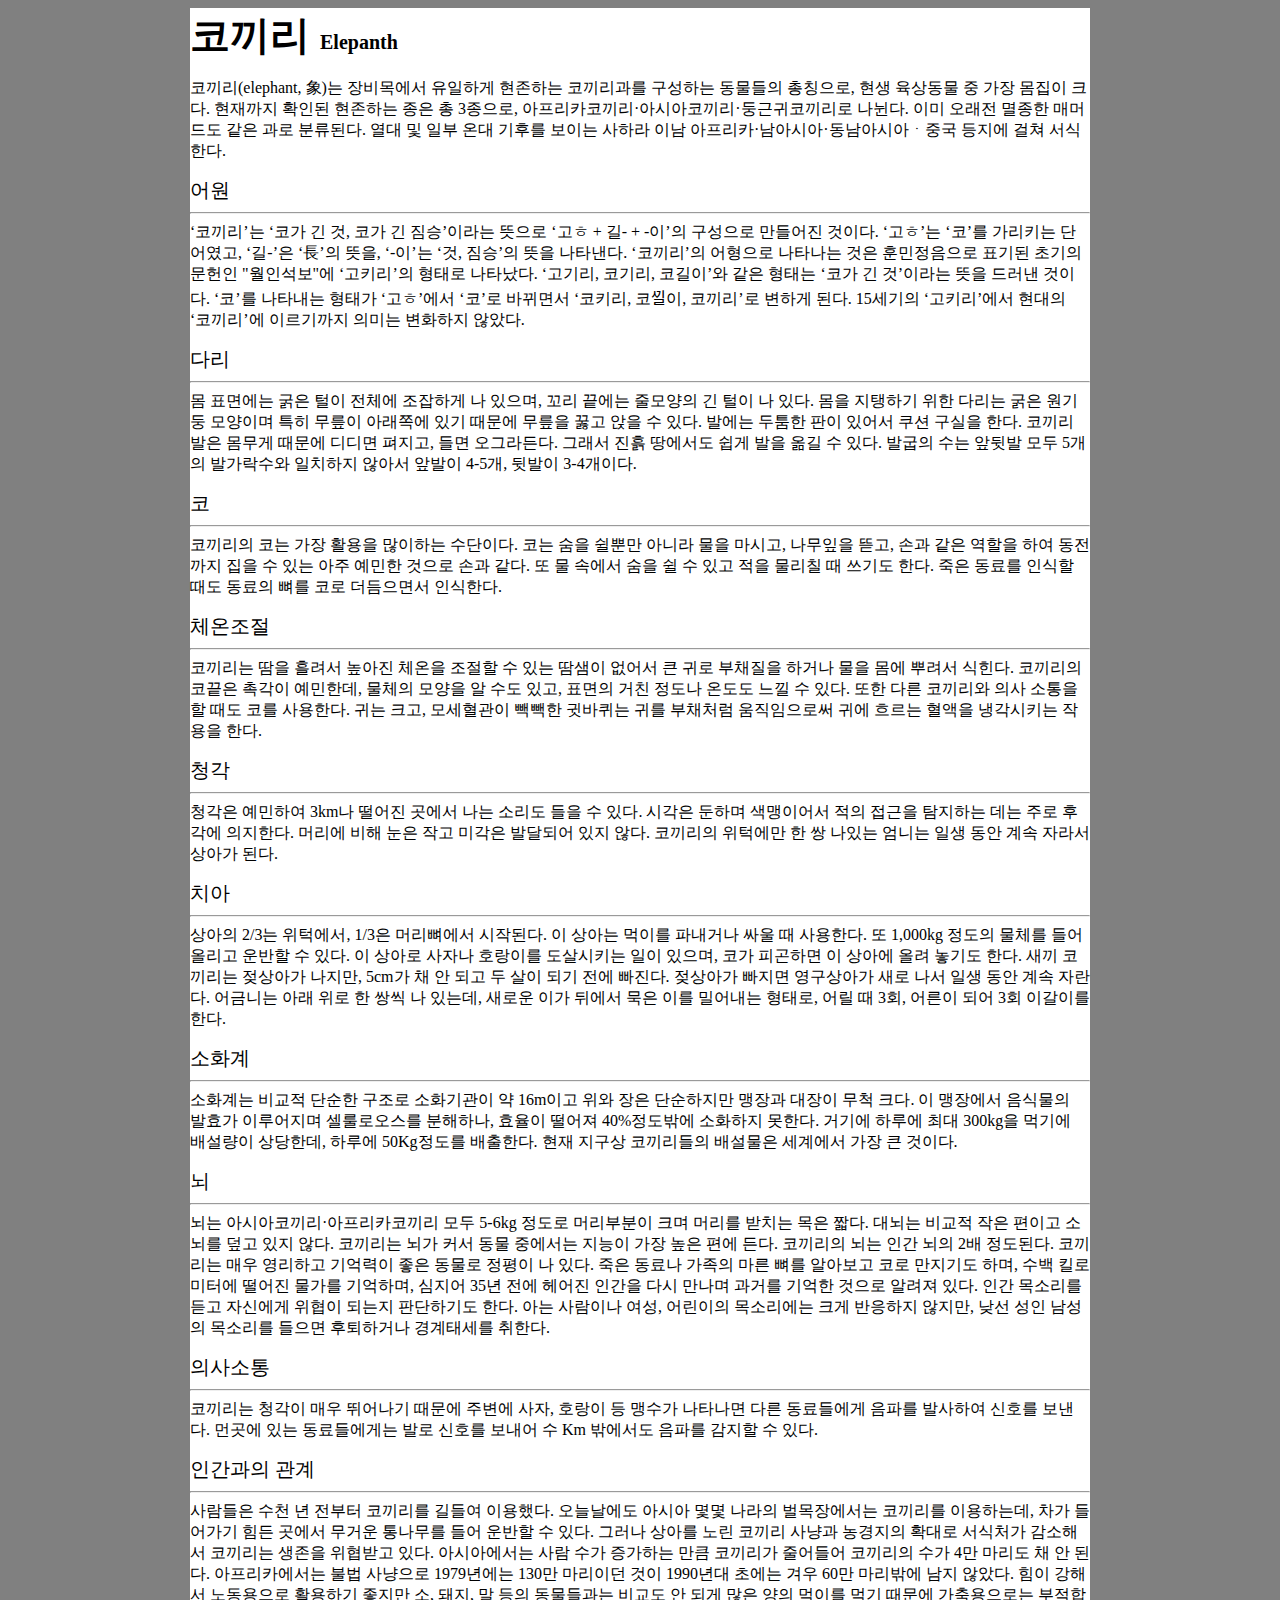
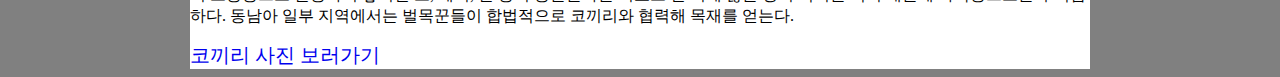
<file: web/html/elephant1.html>
<!DOCTYPE html>
<html lang="ko">
  <head>
    <meta charset="UTF-8" />
    <title>코끼리(Elephant)</title>
    <link href="../css/elephant1.css" rel="stylesheet" />
  </head>
  <body>
    <div class="wrapper">
      <div class="header">
        코끼리
        <span class="header-en">Elepanth</span>
      </div>
      <div class="content">
        코끼리(elephant, 象)는 장비목에서 유일하게 현존하는 코끼리과를 구성하는 동물들의 총칭으로,
        현생 육상동물 중 가장 몸집이 크다. 현재까지 확인된 현존하는 종은 총 3종으로,
        아프리카코끼리·아시아코끼리·둥근귀코끼리로 나뉜다. 이미 오래전 멸종한 매머드도 같은 과로
        분류된다. 열대 및 일부 온대 기후를 보이는 사하라 이남 아프리카·남아시아·동남아시아ㆍ중국
        등지에 걸쳐 서식한다.
      </div>
      <div class="content">
        <span class="content-header"> 어원 </span>
        <hr />
        ‘코끼리’는 ‘코가 긴 것, 코가 긴 짐승’이라는 뜻으로 ‘고ㅎ + 길- + -이’의 구성으로 만들어진
        것이다. ‘고ㅎ’는 ‘코’를 가리키는 단어였고, ‘길-’은 ‘長’의 뜻을, ‘-이’는 ‘것, 짐승’의 뜻을
        나타낸다. ‘코끼리’의 어형으로 나타나는 것은 훈민정음으로 표기된 초기의 문헌인 "월인석보"에
        ‘고키리’의 형태로 나타났다. ‘고기리, 코기리, 코길이’와 같은 형태는 ‘코가 긴 것’이라는 뜻을
        드러낸 것이다. ‘코’를 나타내는 형태가 ‘고ㅎ’에서 ‘코’로 바뀌면서 ‘코키리, 코ᄭᅵᆯ이,
        코끼리’로 변하게 된다. 15세기의 ‘고키리’에서 현대의 ‘코끼리’에 이르기까지 의미는 변화하지
        않았다.
      </div>
      <div class="content">
        <span class="content-header">다리</span>
        <hr />
        몸 표면에는 굵은 털이 전체에 조잡하게 나 있으며, 꼬리 끝에는 줄모양의 긴 털이 나 있다. 몸을
        지탱하기 위한 다리는 굵은 원기둥 모양이며 특히 무릎이 아래쪽에 있기 때문에 무릎을 꿇고 앉을
        수 있다. 발에는 두툼한 판이 있어서 쿠션 구실을 한다. 코끼리 발은 몸무게 때문에 디디면
        펴지고, 들면 오그라든다. 그래서 진흙 땅에서도 쉽게 발을 옮길 수 있다. 발굽의 수는 앞뒷발
        모두 5개의 발가락수와 일치하지 않아서 앞발이 4-5개, 뒷발이 3-4개이다.
      </div>
      <div class="content">
        <span class="content-header">코</span>
        <hr />
        코끼리의 코는 가장 활용을 많이하는 수단이다. 코는 숨을 쉴뿐만 아니라 물을 마시고, 나무잎을
        뜯고, 손과 같은 역할을 하여 동전까지 집을 수 있는 아주 예민한 것으로 손과 같다. 또 물 속에서
        숨을 쉴 수 있고 적을 물리칠 때 쓰기도 한다. 죽은 동료를 인식할 때도 동료의 뼈를 코로
        더듬으면서 인식한다.
      </div>
      <div class="content">
        <span class="content-header">체온조절</span>
        <hr />
        코끼리는 땀을 흘려서 높아진 체온을 조절할 수 있는 땀샘이 없어서 큰 귀로 부채질을 하거나 물을
        몸에 뿌려서 식힌다. 코끼리의 코끝은 촉각이 예민한데, 물체의 모양을 알 수도 있고, 표면의 거친
        정도나 온도도 느낄 수 있다. 또한 다른 코끼리와 의사 소통을 할 때도 코를 사용한다. 귀는 크고,
        모세혈관이 빽빽한 귓바퀴는 귀를 부채처럼 움직임으로써 귀에 흐르는 혈액을 냉각시키는 작용을
        한다.
      </div>
      <div class="content">
        <span class="content-header">청각</span>
        <hr />
        청각은 예민하여 3km나 떨어진 곳에서 나는 소리도 들을 수 있다. 시각은 둔하며 색맹이어서 적의
        접근을 탐지하는 데는 주로 후각에 의지한다. 머리에 비해 눈은 작고 미각은 발달되어 있지 않다.
        코끼리의 위턱에만 한 쌍 나있는 엄니는 일생 동안 계속 자라서 상아가 된다.
      </div>
      <div class="content">
        <span class="content-header">치아</span>
        <hr />
        상아의 2/3는 위턱에서, 1/3은 머리뼈에서 시작된다. 이 상아는 먹이를 파내거나 싸울 때
        사용한다. 또 1,000kg 정도의 물체를 들어올리고 운반할 수 있다. 이 상아로 사자나 호랑이를
        도살시키는 일이 있으며, 코가 피곤하면 이 상아에 올려 놓기도 한다. 새끼 코끼리는 젖상아가
        나지만, 5cm가 채 안 되고 두 살이 되기 전에 빠진다. 젖상아가 빠지면 영구상아가 새로 나서 일생
        동안 계속 자란다. 어금니는 아래 위로 한 쌍씩 나 있는데, 새로운 이가 뒤에서 묵은 이를
        밀어내는 형태로, 어릴 때 3회, 어른이 되어 3회 이갈이를 한다.
      </div>
      <div class="content">
        <span class="content-header">소화계</span>
        <hr />
        소화계는 비교적 단순한 구조로 소화기관이 약 16m이고 위와 장은 단순하지만 맹장과 대장이 무척
        크다. 이 맹장에서 음식물의 발효가 이루어지며 셀룰로오스를 분해하나, 효율이 떨어져
        40%정도밖에 소화하지 못한다. 거기에 하루에 최대 300kg을 먹기에 배설량이 상당한데, 하루에
        50Kg정도를 배출한다. 현재 지구상 코끼리들의 배설물은 세계에서 가장 큰 것이다.
      </div>
      <div class="content">
        <span class="content-header">뇌</span>
        <hr />
        뇌는 아시아코끼리·아프리카코끼리 모두 5-6kg 정도로 머리부분이 크며 머리를 받치는 목은 짧다.
        대뇌는 비교적 작은 편이고 소뇌를 덮고 있지 않다. 코끼리는 뇌가 커서 동물 중에서는 지능이
        가장 높은 편에 든다. 코끼리의 뇌는 인간 뇌의 2배 정도된다. 코끼리는 매우 영리하고 기억력이
        좋은 동물로 정평이 나 있다. 죽은 동료나 가족의 마른 뼈를 알아보고 코로 만지기도 하며, 수백
        킬로미터에 떨어진 물가를 기억하며, 심지어 35년 전에 헤어진 인간을 다시 만나며 과거를 기억한
        것으로 알려져 있다. 인간 목소리를 듣고 자신에게 위협이 되는지 판단하기도 한다. 아는 사람이나
        여성, 어린이의 목소리에는 크게 반응하지 않지만, 낮선 성인 남성의 목소리를 들으면 후퇴하거나
        경계태세를 취한다.
      </div>
      <div class="content">
        <span class="content-header">의사소통</span>
        <hr />
        코끼리는 청각이 매우 뛰어나기 때문에 주변에 사자, 호랑이 등 맹수가 나타나면 다른 동료들에게
        음파를 발사하여 신호를 보낸다. 먼곳에 있는 동료들에게는 발로 신호를 보내어 수 Km 밖에서도
        음파를 감지할 수 있다.
      </div>
      <div class="content">
        <span class="content-header">인간과의 관계 </span>
        <hr />
        사람들은 수천 년 전부터 코끼리를 길들여 이용했다. 오늘날에도 아시아 몇몇 나라의 벌목장에서는
        코끼리를 이용하는데, 차가 들어가기 힘든 곳에서 무거운 통나무를 들어 운반할 수 있다. 그러나
        상아를 노린 코끼리 사냥과 농경지의 확대로 서식처가 감소해서 코끼리는 생존을 위협받고 있다.
        아시아에서는 사람 수가 증가하는 만큼 코끼리가 줄어들어 코끼리의 수가 4만 마리도 채 안 된다.
        아프리카에서는 불법 사냥으로 1979년에는 130만 마리이던 것이 1990년대 초에는 겨우 60만
        마리밖에 남지 않았다. 힘이 강해서 노동용으로 활용하기 좋지만 소, 돼지, 말 등의 동물들과는
        비교도 안 되게 많은 양의 먹이를 먹기 때문에 가축용으로는 부적합하다. 동남아 일부 지역에서는
        벌목꾼들이 합법적으로 코끼리와 협력해 목재를 얻는다.
      </div>
      <a href="./elephant2.html">코끼리 사진 보러가기</a>
    </div>
  </body>
</html>
</file>
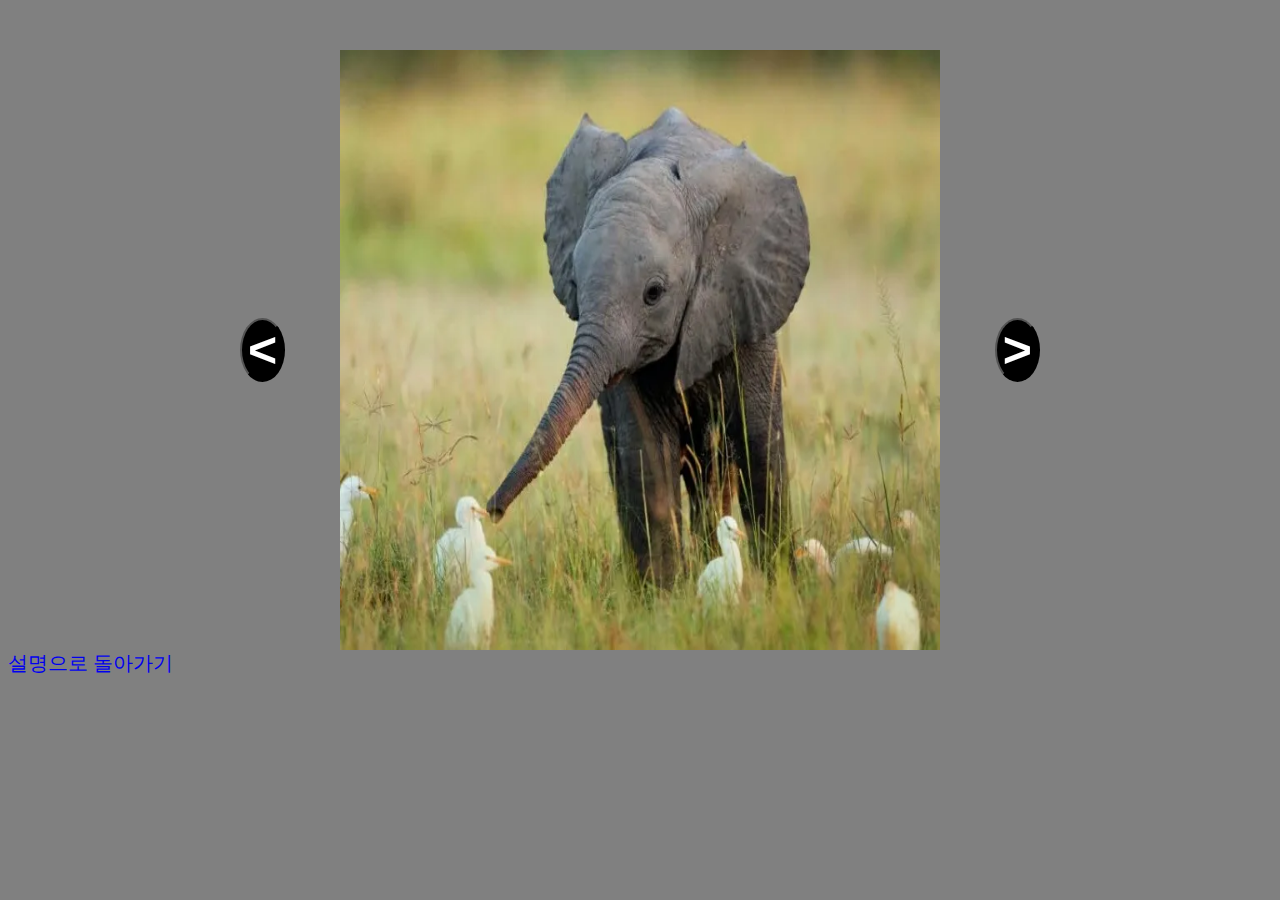
<file: web/html/elephant2.html>
<!DOCTYPE html>
<html lang="ko">
  <head>
    <meta charset="UTF-8" />
    <title>Document</title>
    <link href="../css/elephant2.css" rel="stylesheet" />
  </head>
  <body>
    <div class="wrapper">
      <button class="prev">&lt;</button>
      <div class="image">
        <img class="left" width="600" height="600" />
        <img class="center" width="600" height="600" />
        <img class="right" width="600" height="600" />
      </div>
      <button class="next">&gt;</button>
    </div>
    <a href="./elephant1.html">설명으로 돌아가기</a>
    <script src="../js/elephant.js"></script>
  </body>
</html>
</file>
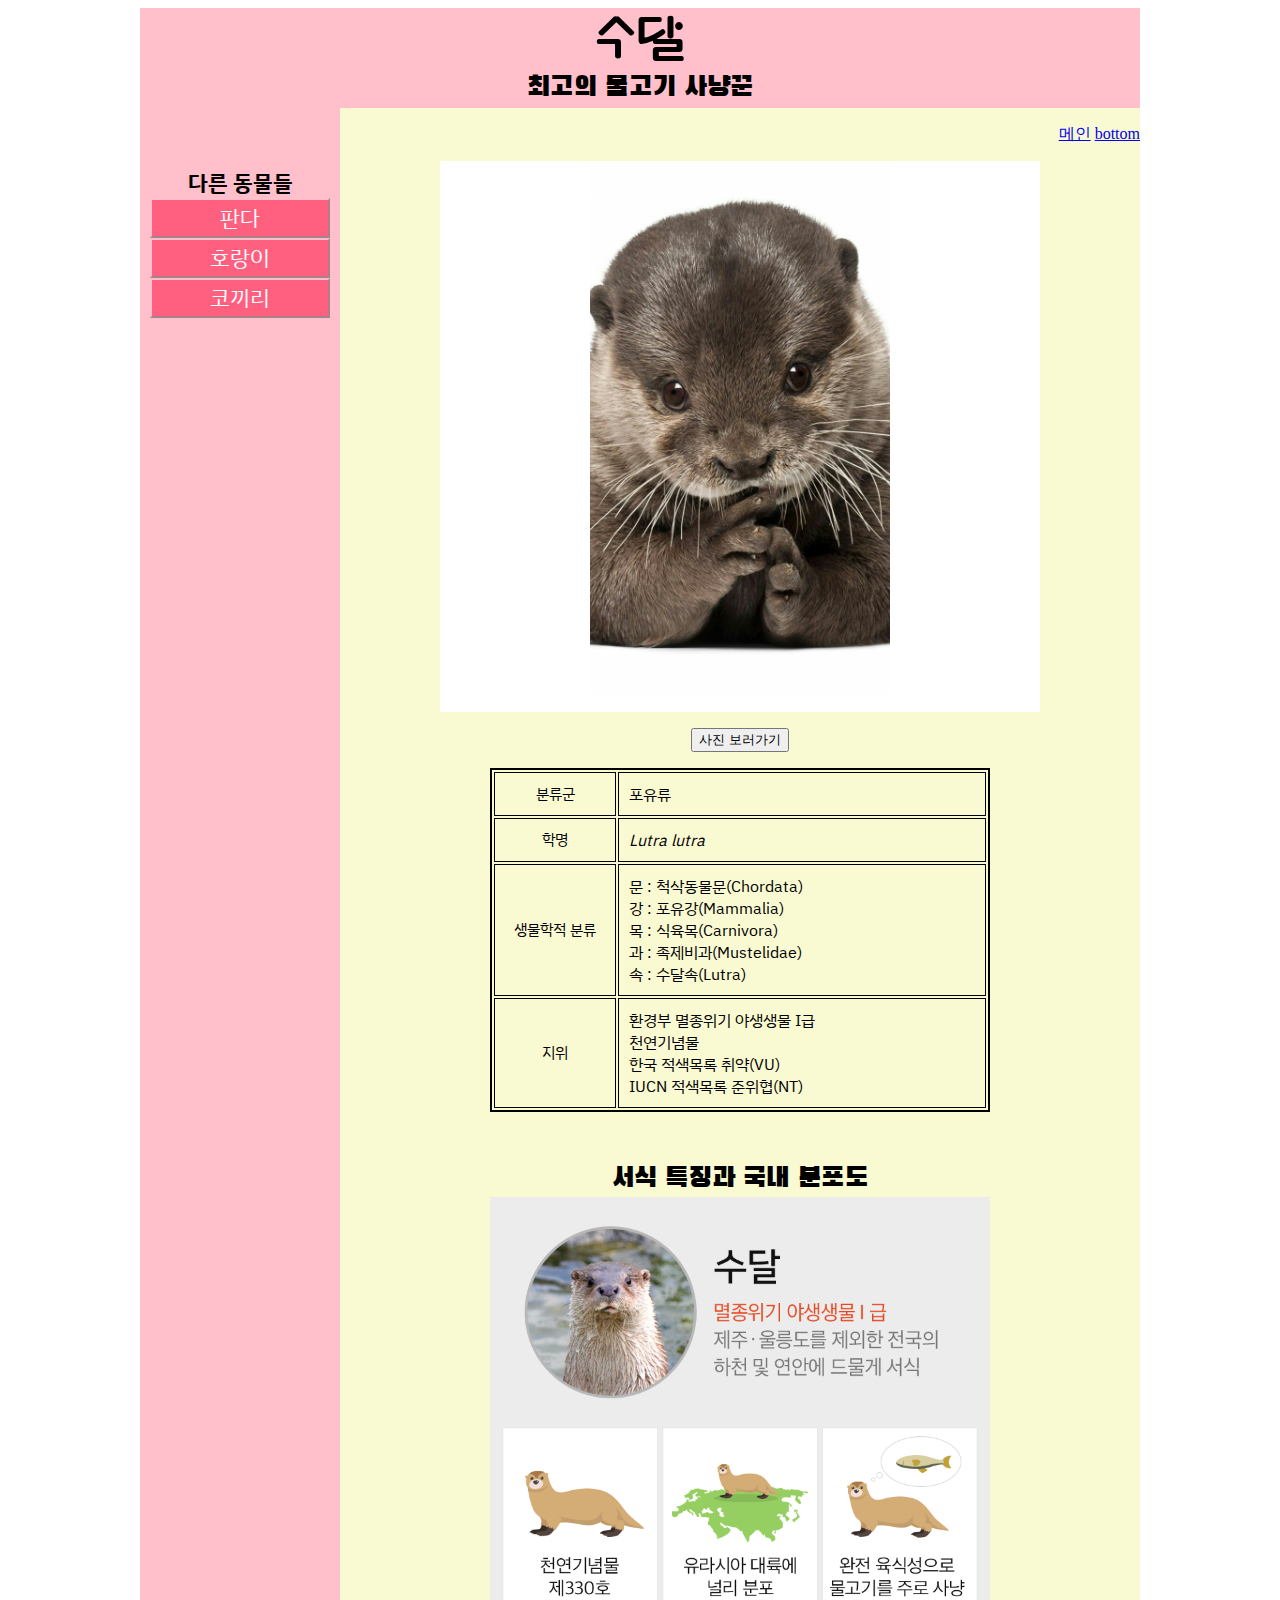
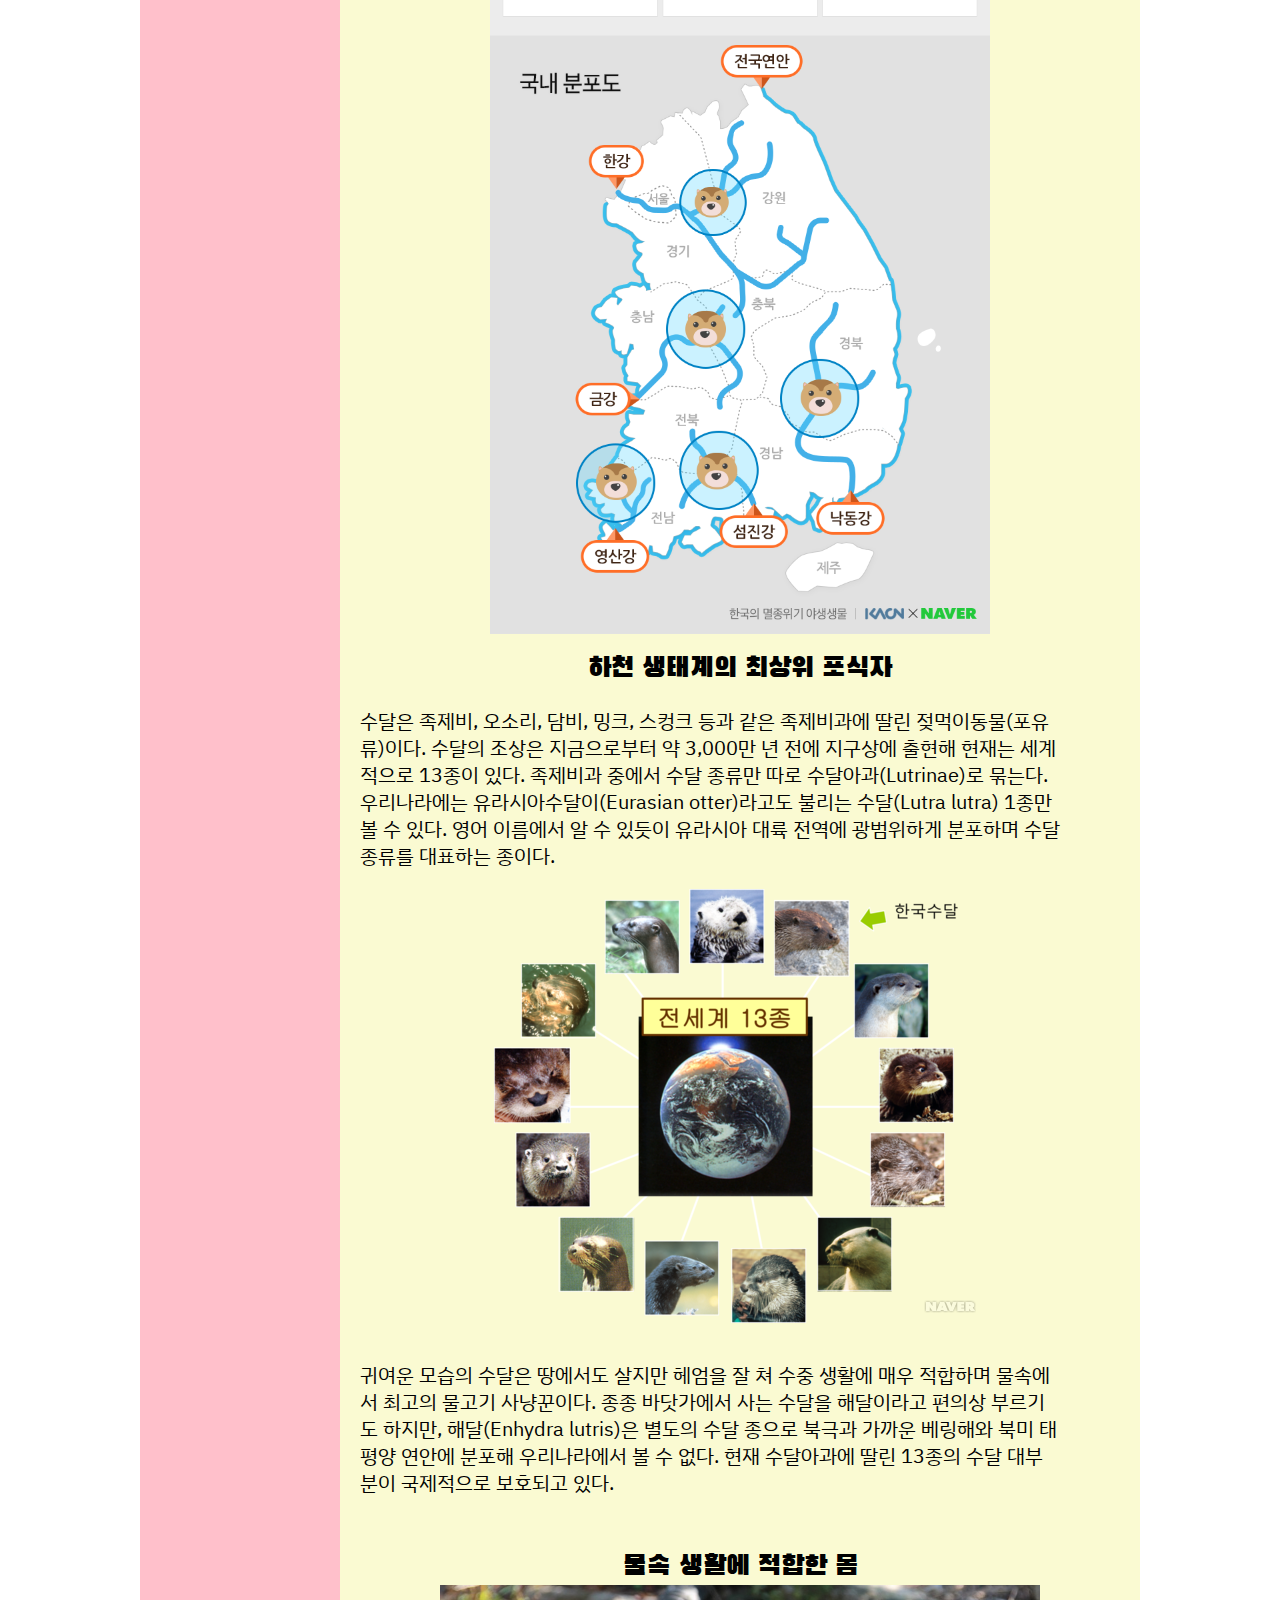
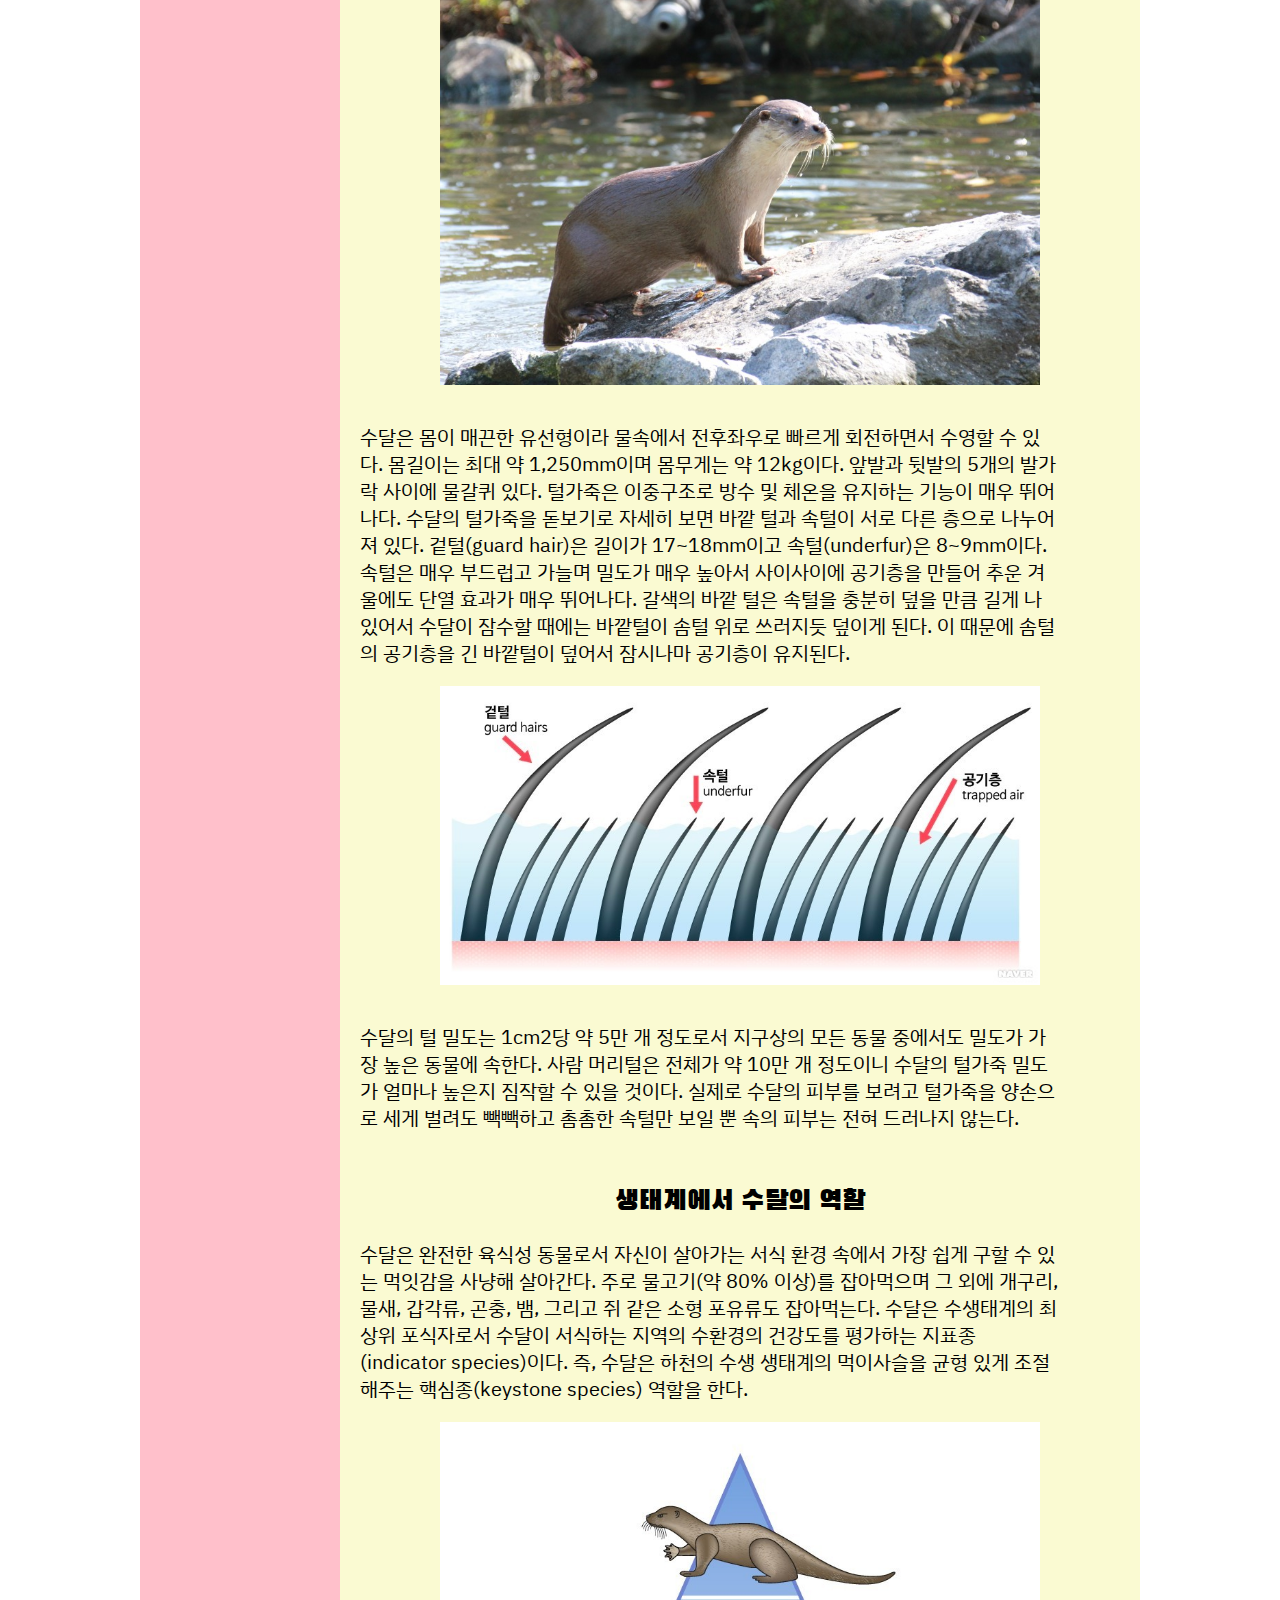
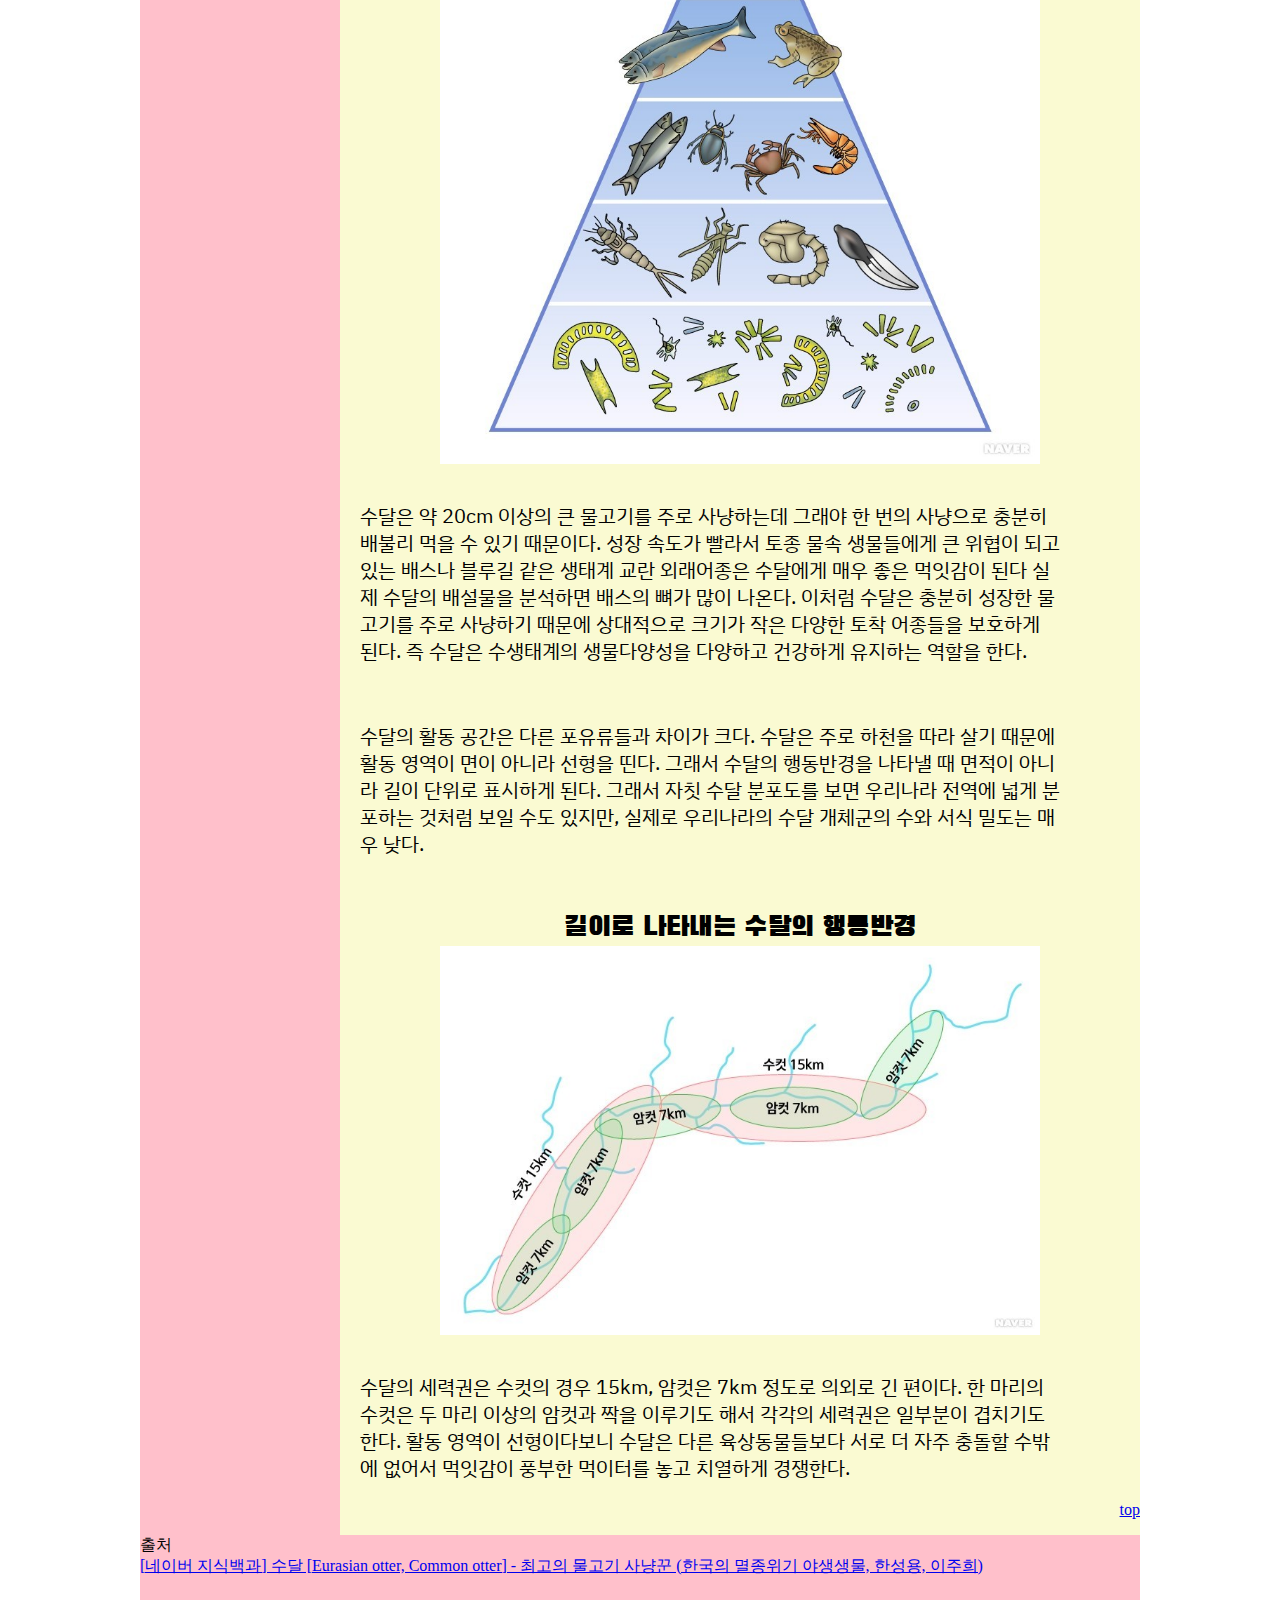
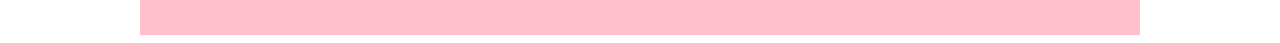
<file: web/html/Eurasian_otter.html>
<!DOCTYPE html>
<html>
<head>
<meta charset="UTF-8">
<title>Eurasian_otter.html</title>


<link href="../css/otter.css" rel="stylesheet">
<Script type="text/javascript"></script>
<style>
  @import url('https://fonts.googleapis.com/css2?family=Black+Han+Sans&family=Gugi&family=IBM+Plex+Sans+KR:wght@300;400&display=swap');
</style>

</head>
<body>
	<div class="layout">
		<div class="header">
			<span class="maintitle">수달</span><br />
			<span class="subtitle">최고의 물고기 사냥꾼</span>
		</div>
		<div class="leftside">
		<br /><br />
				<span><b> 다른 동물들 </b></span><br />
				<button type="button" class="moveanimal">판다</button><br />
				<button type="button" class="moveanimal">호랑이</button><br />
				<button type="button" class="moveanimal">코끼리</button><br />
		</div>
		<div class="content">
		<div>
		<a name="top">
		<p class="move">
		<a href="../index.html" target="_self">메인</a>
		<a href="#bottom">bottom</a>
		</p>
		</div>
		<div class="contenttop">
		
		<img class="otter1" alt="수달" src="../image/94b149e6295d3cb3fffc61aa88939159.jpg"><br />
		</div>
		<p align="center"><button type="button" class="photo">사진 보러가기</button></p>
		<div class="contenttab">
			<table id="infotab">
				<tr>
					<td id="td1">분류군</td>
					<td>포유류</td>
				</tr>
				<tr>
					<td id="td1">학명</td>
					<td><i>Lutra lutra</i></td>
				</tr>
				<tr>
					<td id="td1">생물학적 분류</td>
					<td>문 : 척삭동물문(Chordata)<br />
						강 : 포유강(Mammalia)<br />
						목 : 식육목(Carnivora)<br />
						과 : 족제비과(Mustelidae)<br />
						속 : 수달속(Lutra)
					</td>
				</tr>
				<tr>
					<td id="td1">지위</td>
					<td>환경부 멸종위기 야생생물 I급 <br />
						천연기념물<br />
						한국 적색목록 취약(VU)<br />
						IUCN 적색목록 준위협(NT)<br />
					</td>
				</tr>
			</table>
			</div>
			<p><br /></p>
			<div class="contentinfo">
			<span class="subtitle"> 서식 특징과 국내 분포도 </span><br />
			<img class="otter2" alt="수달 국내 분포도" src="../image/서식정보.png"><br />
			<div>
			<span class="subtitle">하천 생태계의 최상위 포식자</span><br />
			<p class="info">
			수달은 족제비, 오소리, 담비, 밍크, 스컹크 등과 같은 족제비과에 딸린 젖먹이동물(포유류)이다.
			수달의 조상은 지금으로부터 약 3,000만 년 전에 지구상에 출현해 현재는 세계적으로 13종이 있다.
			족제비과 중에서 수달 종류만 따로 수달아과(Lutrinae)로 묶는다.
			우리나라에는 유라시아수달이(Eurasian otter)라고도 불리는 수달(Lutra lutra) 1종만 볼 수 있다.
			영어 이름에서 알 수 있듯이 유라시아 대륙 전역에 광범위하게 분포하며 수달 종류를 대표하는 종이다. </p>
			<img class="otter3" alt="수달" src="../image/수달아과13종.png"><br />
			<p class="info">
			귀여운 모습의 수달은 땅에서도 살지만 헤엄을 잘 쳐 수중 생활에 매우 적합하며 물속에서 최고의 물고기 사냥꾼이다.
			종종 바닷가에서 사는 수달을 해달이라고 편의상 부르기도 하지만,
			해달(Enhydra lutris)은 별도의 수달 종으로 북극과 가까운 베링해와 북미 태평양 연안에 분포해 우리나라에서 볼 수 없다.
			현재 수달아과에 딸린 13종의 수달 대부분이 국제적으로 보호되고 있다.
			</p>
			</div>
			<p><br /></p>
			<div>
			<span class="subtitle"> 물속 생활에 적합한 몸 </span><br />
			<img class="otter4" alt="수달" src="../image/물에서.jpg"><br />
			<p class="info">
			수달은 몸이 매끈한 유선형이라 물속에서 전후좌우로 빠르게 회전하면서 수영할 수 있다.
			몸길이는 최대 약 1,250mm이며 몸무게는 약 12kg이다.
			앞발과 뒷발의 5개의 발가락 사이에 물갈퀴 있다.
			털가죽은 이중구조로 방수 및 체온을 유지하는 기능이 매우 뛰어나다.
			수달의 털가죽을 돋보기로 자세히 보면 바깥 털과 속털이 서로 다른 층으로 나누어져 있다.
			겉털(guard hair)은 길이가 17~18mm이고 속털(underfur)은 8~9mm이다.
			속털은 매우 부드럽고 가늘며 밀도가 매우 높아서 사이사이에 공기층을 만들어 추운 겨울에도 단열 효과가 매우 뛰어나다.
			갈색의 바깥 털은 속털을 충분히 덮을 만큼 길게 나 있어서 수달이 잠수할 때에는 바깥털이 솜털 위로 쓰러지듯 덮이게 된다.
			이 때문에 솜털의 공기층을 긴 바깥털이 덮어서 잠시나마 공기층이 유지된다.
			</p>
			<img class="otter5" alt="수달" src="../image/수달털.jpg"><br />
			<p class="info">
			수달의 털 밀도는 1cm2당 약 5만 개 정도로서 지구상의 모든 동물 중에서도 밀도가 가장 높은 동물에 속한다.
			사람 머리털은 전체가 약 10만 개 정도이니 수달의 털가죽 밀도가 얼마나 높은지 짐작할 수 있을 것이다.
			실제로 수달의 피부를 보려고 털가죽을 양손으로 세게 벌려도 빽빽하고 촘촘한 속털만 보일 뿐 속의 피부는 전혀 드러나지 않는다.
			</p></div>
			<p><br /></p>
			<div>
			<span class="subtitle"> 생태계에서 수달의 역할 </span><br />
			<p class="info">
			수달은 완전한 육식성 동물로서 자신이 살아가는 서식 환경 속에서 가장 쉽게 구할 수 있는 먹잇감을 사냥해 살아간다.
			주로 물고기(약 80% 이상)를 잡아먹으며 그 외에 개구리, 물새, 갑각류, 곤충, 뱀, 그리고 쥐 같은 소형 포유류도 잡아먹는다.
			수달은 수생태계의 최상위 포식자로서 수달이 서식하는 지역의 수환경의 건강도를 평가하는 지표종(indicator species)이다.
			즉, 수달은 하천의 수생 생태계의 먹이사슬을 균형 있게 조절해주는 핵심종(keystone species) 역할을 한다.</p>
			<img class="otter6" alt="수달" src="../image/먹이사슬.jpg"><br />
			<p class="info">
			수달은 약 20cm 이상의 큰 물고기를 주로 사냥하는데 그래야 한 번의 사냥으로 충분히 배불리 먹을 수 있기 때문이다.
			성장 속도가 빨라서 토종 물속 생물들에게 큰 위협이 되고 있는 배스나 블루길 같은 생태계 교란 외래어종은 수달에게 매우 좋은 먹잇감이 된다
			실제 수달의 배설물을 분석하면 배스의 뼈가 많이 나온다.
			이처럼 수달은 충분히 성장한 물고기를 주로 사냥하기 때문에 상대적으로 크기가 작은 다양한 토착 어종들을 보호하게 된다.
			즉 수달은 수생태계의 생물다양성을 다양하고 건강하게 유지하는 역할을 한다.
			</p></div>
			<p><br /></p>
			<div>
			<p class="info">
			수달의 활동 공간은 다른 포유류들과 차이가 크다.
			수달은 주로 하천을 따라 살기 때문에 활동 영역이 면이 아니라 선형을 띤다. 
			그래서 수달의 행동반경을 나타낼 때 면적이 아니라 길이 단위로 표시하게 된다.
			그래서 자칫 수달 분포도를 보면 우리나라 전역에 넓게 분포하는 것처럼 보일 수도 있지만,
			실제로 우리나라의 수달 개체군의 수와 서식 밀도는 매우 낮다. </p>
			</div>
			<p><br /></p>
			<div>
			<span class="subtitle"> 길이로 나타내는 수달의 행동반경 </span><br />
			<img class="otter7" alt="수달" src="../image/행동반경.jpg"><br />
			<p class="info">
			수달의 세력권은 수컷의 경우 15km, 암컷은 7km 정도로 의외로 긴 편이다.
			한 마리의 수컷은 두 마리 이상의 암컷과 짝을 이루기도 해서 각각의 세력권은 일부분이 겹치기도 한다.
			활동 영역이 선형이다보니 수달은 다른 육상동물들보다 서로 더 자주 충돌할 수밖에 없어서 먹잇감이 풍부한 먹이터를 놓고 치열하게 경쟁한다.
			</p></div>
			<a name="bottom">
			<p class="move"><a href="#top">top</a></p>
			
			
			</div>

		</div>
		<div class="footer">
			출처<br /> <a
				href="https://terms.naver.com/entry.naver?docId=5569370&cid=42555&categoryId=58531"
				target="_blank">[네이버 지식백과] 수달 [Eurasian otter, Common otter] -
				최고의 물고기 사냥꾼 (한국의 멸종위기 야생생물, 한성용, 이주희)</a>
		</div>
	</div>
	<script>
		document.querySelector("button.photo").addEventListener("click", () => {
			window.location.href = "./otter_photo.html"
		})

		const elements = document.querySelectorAll("button.moveanimal");
		const htmls = ["./pandahtml.html", "./tiger.html", "./elephant1.html" ]
		for (let i=0; i<3; i++){
			const element = elements[i];
			element.addEventListener("click", function() {
			window.location.href = htmls[i];
		})
		}
	</script>

</body>
</html>
</file>
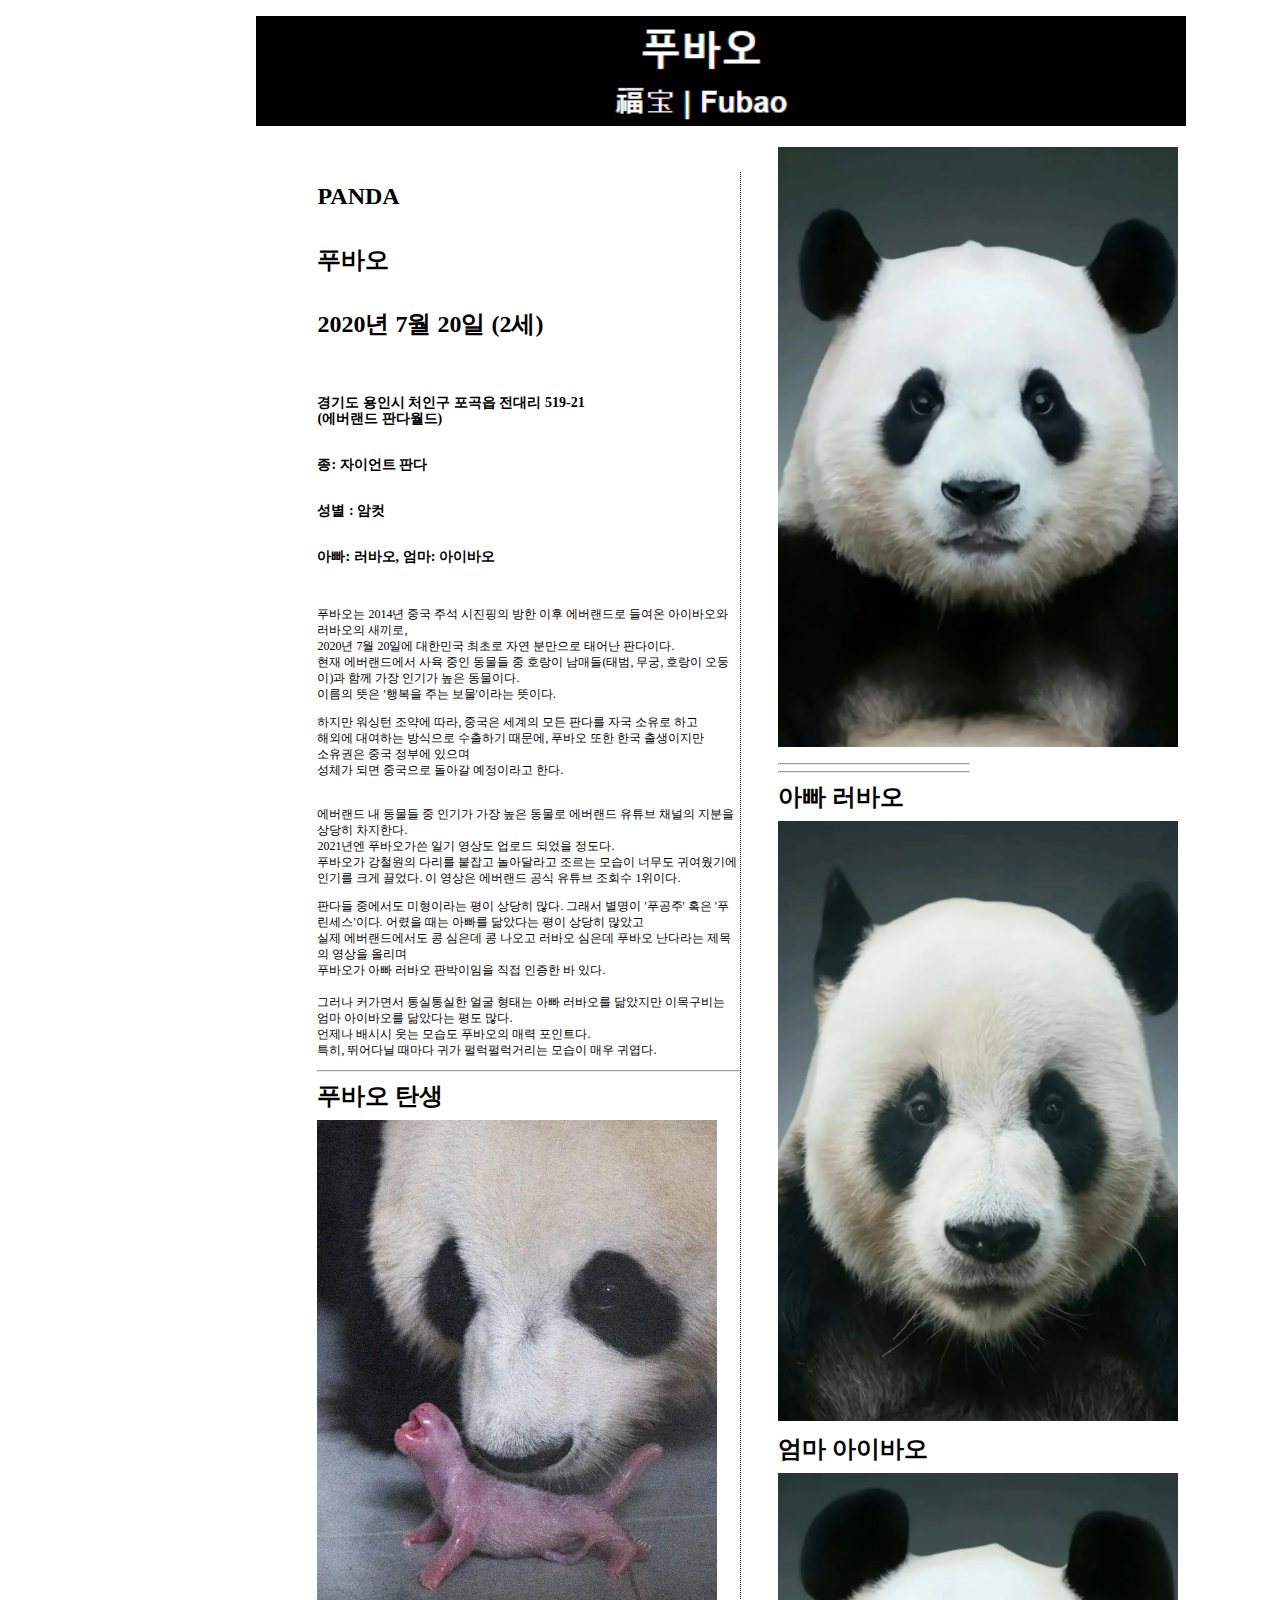
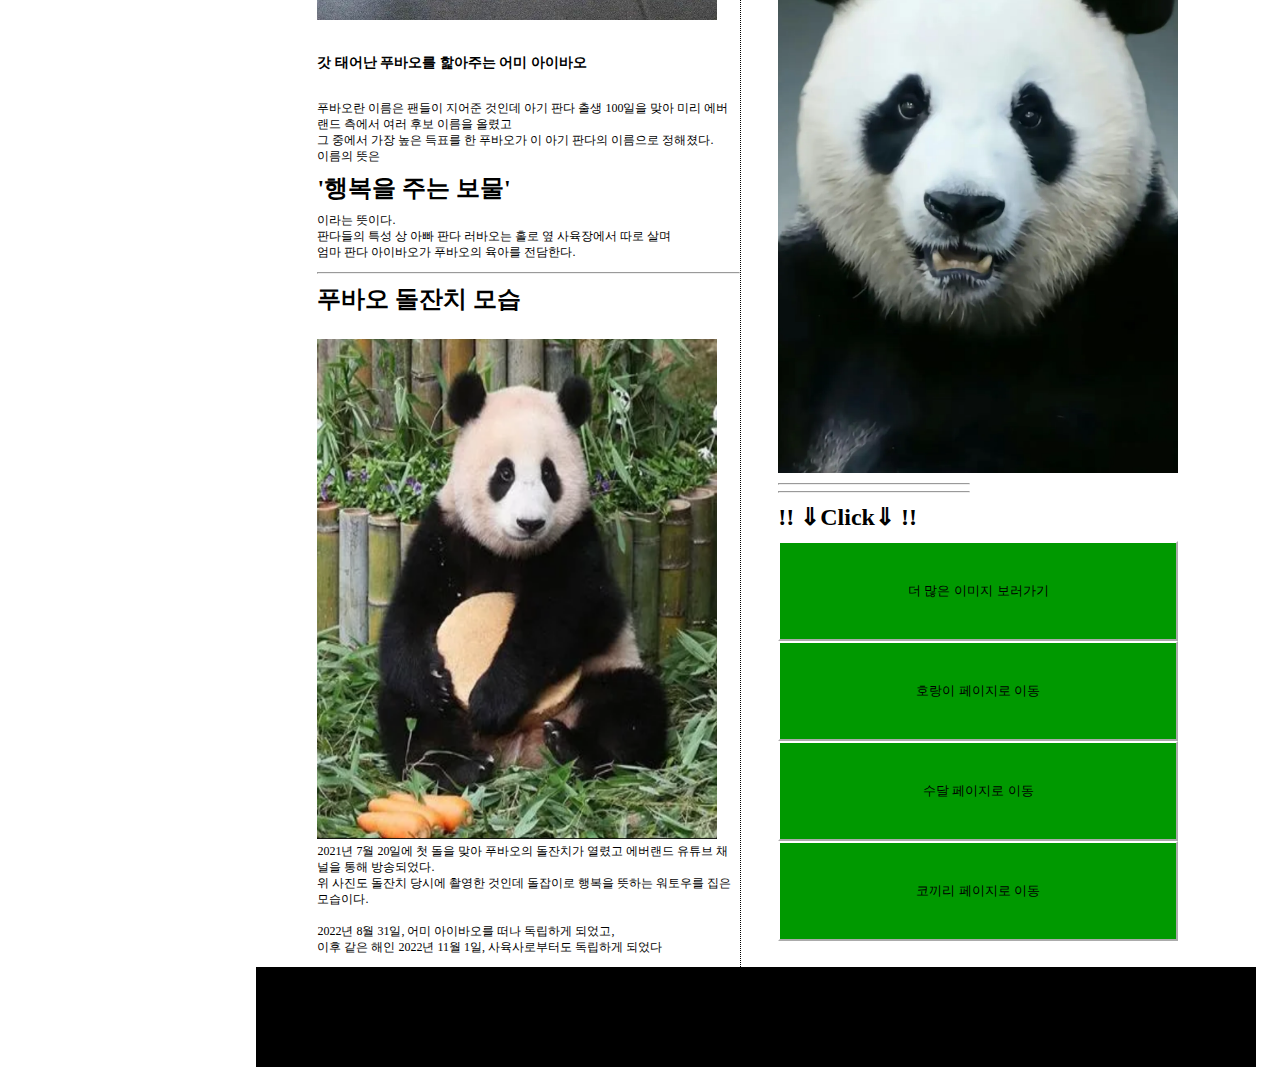
<file: web/html/pandahtml.html>
<!DOCTYPE html>
<html>
<head>
<meta charset="UTF-8">
<title></title>
 <style type="text/css">
body {
	width: 768px;
	padding: 0;
	margin: 0 auto;
	background: #FFFFFF;
	font-size: 9pt;
	font-family: "돋움";
	line-height: 12pt;
}

#wrap {
	width: 768px;
	margin: 0 auto;
	background-color: white;
	/*width값을 줘야 랩의 전체 중앙 정렬이 가능*/
}

h1, h2, h4 {
	display: block;
	font-size: 2em;
	margin-top: 0.67em;
	margin-bottom: 0.67em;
	margin-left: 0;
	margin-right: 0;
	font-weight: bold;
}

h3 {
	margin-right: -30%;
	margin-top: 30px;
}

header#top_header {
	height: 1000px;
}


section#contents {
	float: left;
	border-right: dotted 1px;
	width: 55%;
	margin-left: 8%;
	margin-top: 30px;
}

aside#sidebar {
	float: right;
	width: 25%;
	margin-right: 7%;
	margin-top: 5px;
}

aside#sidebar li {
	list-style: none;
	height: 30px;
	text-indent: -15px;
}

#footer{	
		clear: both;
		width: 1000px;
		height:100px;
		line-height : 100px;
		background-color: black;
	}
button{	
	width:400px;
	height: 100px;
	background : #009900;
	border-color: #fff;
	font-color: #fff ;
	
}

</style>
</head>

<body>
    <div id="wrap">
        <!--head,section,aside,footer등에도 네비게이션을 나타내는 nav 태그가 올 수 있습니다.-->
        <!--타이틀이되는 문구나 그림등이 옴-->
        <header id="panda">
 			<h1><img src="../image/추바오 라벨 .png" alt="푸바오" title="푸바오" width="930"></h1>
            <!--상단이미지-->
            <nav><!--네비게이션-->
          
            </nav>               
        </header>

        <!--사실상의 주요 컨텐츠-->
        <section id="contents">
        <!--논리적으로 구역을 나누는 태그 스토리의 직접적인 내용 입력 그러나 직접적으로 글을 쓰진 않는다.-->
            <h1>PANDA</h1> <br/>
			<p>			
			<h1>푸바오</h1> <br/>
			<h2>2020년 7월 20일 (2세)</h2> <br/>
			<h3>경기도 용인시 처인구 포곡읍 전대리 519-21 <br/>(에버랜드 판다월드)</h3> 
			<h3>종: 자이언트 판다</h3>
			<h3>성별 : 암컷</h3>
			<h3>아빠: 러바오, 엄마: 아이바오</h3> </br>
			</p>
			
            <p>
            푸바오는 2014년 중국 주석 시진핑의 방한 이후 에버랜드로 들여온 아이바오와 러바오의 새끼로,<br/>
			2020년 7월 20일에 대한민국 최초로 자연 분만으로 태어난 판다이다.<br/>
			현재 에버랜드에서 사육 중인 동물들 중 호랑이 남매들(태범, 무궁, 호랑이 오둥이)과 함께 가장 인기가 높은 동물이다.<br/>
			이름의 뜻은 '행복을 주는 보물'이라는 뜻이다.

			</p>
           <p>
           하지만 워싱턴 조약에 따라, 중국은 세계의 모든 판다를 자국 소유로 하고<br/>
           해외에 대여하는 방식으로 수출하기 때문에, 푸바오 또한 한국 출생이지만 <br/>
           소유권은 중국 정부에 있으며<br/>
           성체가 되면 중국으로 돌아갈 예정이라고 한다.<br/>
		   <br/> 
		   </p>
		   
		  <p>
		  에버랜드 내 동물들 중 인기가 가장 높은 동물로 에버랜드 유튜브 채널의 지분을 상당히 차지한다.<br/>
		  2021년엔 푸바오가쓴 일기 영상도 업로드 되었을 정도다.</br>
		  푸바오가 강철원의 다리를 붙잡고 놀아달라고 조르는 모습이 너무도 귀여웠기에 인기를 크게 끌었다. 
		  이 영상은 에버랜드 공식 유튜브 조회수 1위이다.
		  </p>
		  
		  <p>
		  판다들 중에서도 미형이라는 평이 상당히 많다. 
		  그래서 별명이 '푸공주' 혹은 '푸린세스'이다. 어렸을 때는 아빠를 닮았다는 평이 상당히 많았고 <br/>
		  실제 에버랜드에서도 콩 심은데 콩 나오고 러바오 심은데 푸바오 난다라는 제목의 영상을 올리며 <br/>
		  푸바오가 아빠 러바오 판박이임을 직접 인증한 바 있다. <br/>
		  <br/>
		  그러나 커가면서 통실통실한 얼굴 형태는 아빠 러바오를 닮았지만 이목구비는 엄마 아이바오를 닮았다는 평도 많다. <br/>
		  언제나 배시시 웃는 모습도 푸바오의 매력 포인트다.<br/>
		  특히, 뛰어다닐 때마다 귀가 펄럭펄럭거리는 모습이 매우 귀엽다.<br/>
		  
		  
		  
		  </p>
		  
		  <p>
		  <hr>
		  <h1>푸바오 탄생</h1>
		  <img src="../image/푸바오베이비.jpg" alt="푸바오베이비" title="푸바오베이비" width="400" height="500">
		  <p>
		  	<h3>갓 태어난 푸바오를 핥아주는 어미 아이바오</h3> </br>

			푸바오란 이름은 팬들이 지어준 것인데 아기 판다 출생 100일을 맞아 미리 에버랜드 측에서 여러 후보 이름을 올렸고 </br>
			그 중에서 가장 높은 득표를 한 푸바오가 이 아기 판다의 이름으로 정해졌다. </br>
			이름의 뜻은 <h4>'행복을 주는 보물'</h4>이라는 뜻이다. </br>
			판다들의 특성 상 아빠 판다 러바오는 홀로 옆 사육장에서 따로 살며 </br>
			엄마 판다 아이바오가 푸바오의 육아를 전담한다. </br>
		  
		  </p>
		  
		  <p>
		  <hr>

		  <h1>푸바오 돌잔치 모습</h1>
		  	</br>
		    <img src="../image/푸바오 돌잔치.png" alt="푸바오돌잔치" title="푸바오돌잔치" width="400" height="500">
		  	 2021년 7월 20일에 첫 돌을 맞아 푸바오의 돌잔치가 열렸고 에버랜드 유튜브 채널을 통해 방송되었다. </br>
		  	위 사진도 돌잔치 당시에 촬영한 것인데 돌잡이로 행복을 뜻하는 워토우를 집은 모습이다.</br>
			</br>
			2022년 8월 31일, 어미 아이바오를 떠나 독립하게 되었고, </br>
			이후 같은 해인 2022년 11월 1일, 사육사로부터도 독립하게 되었다</br>
		  
		  
		  
		  </p>
		   
        </section>
        <!--aside : 직접적 내용의 부수적 설명,인용문,사이드메뉴 기타등등-->
        <aside id="sidebar">
        	
			<img src="../image/푸바오 증명사진 .png" alt="" width="400" height="600">
			<p></p>
			<hr>
			<hr>
			<h1> 아빠 러바오</h1>
			<img src="../image/아빠 러바오 .png" alt="" width="400" height="600">
			
			<p></p>
			<h1> 엄마 아이바오</h1>
			<img src="../image/엄마 아이바오.png" alt="" width="400" height="600">
			
			<hr>
			<hr>
			<h1> !! ⇓Click⇓ !!</h1>
			<button onclick="location.href='./pandaslice.html'">더 많은 이미지 보러가기</button >
			<button onclick="location.href='./tiger.html'">호랑이 페이지로 이동 </button >
			<button onclick="location.href='./Eurasian_otter.html'">수달 페이지로 이동 </button >
			<button onclick="location.href='./elephant1.html'">코끼리 페이지로 이동 </button >
        </aside>
    </div>
    <div id="footer">
    	
    </div>
</body>
</html>
</file>
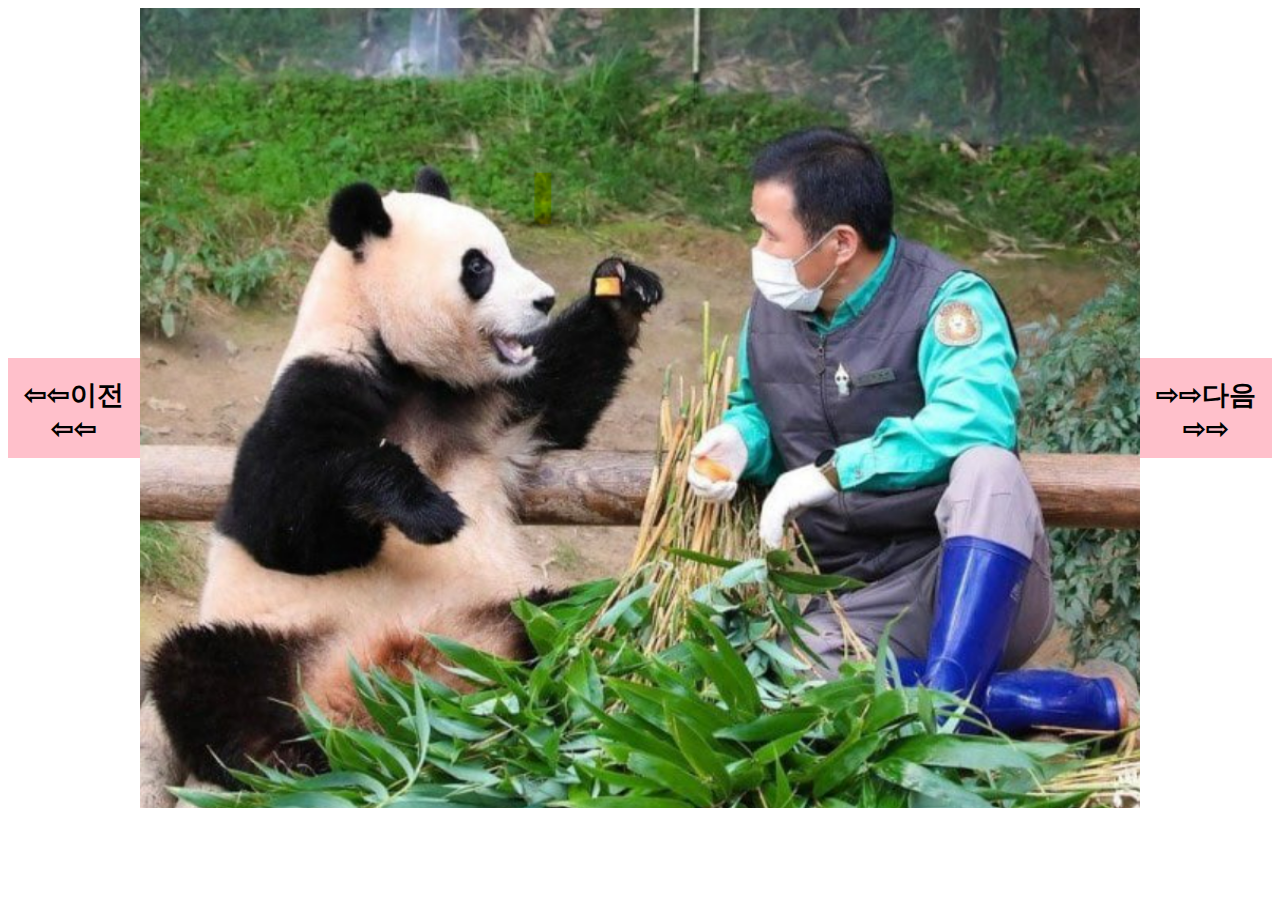
<file: web/html/pandaslice.html>
<!DOCTYPE html>
<html>
<head>
  <meta charset="UTF-8">
  <link rel="stylesheet" href="../css/main_panda.css">
  <script defer src="../js/main_panda2.js" type="text/javascript"></script>
  <title>푸바오 사진</title>
</head>
<body>
  <div class="wrapper">
    <button class="previous"><h1>⇦⇦이전⇦⇦</h1>
    </button> 
  	<img class= "images">
    <button class="next"><h1>⇨⇨다음⇨⇨</h1> </button>  
  </div> 
</body>
</html>
</file>
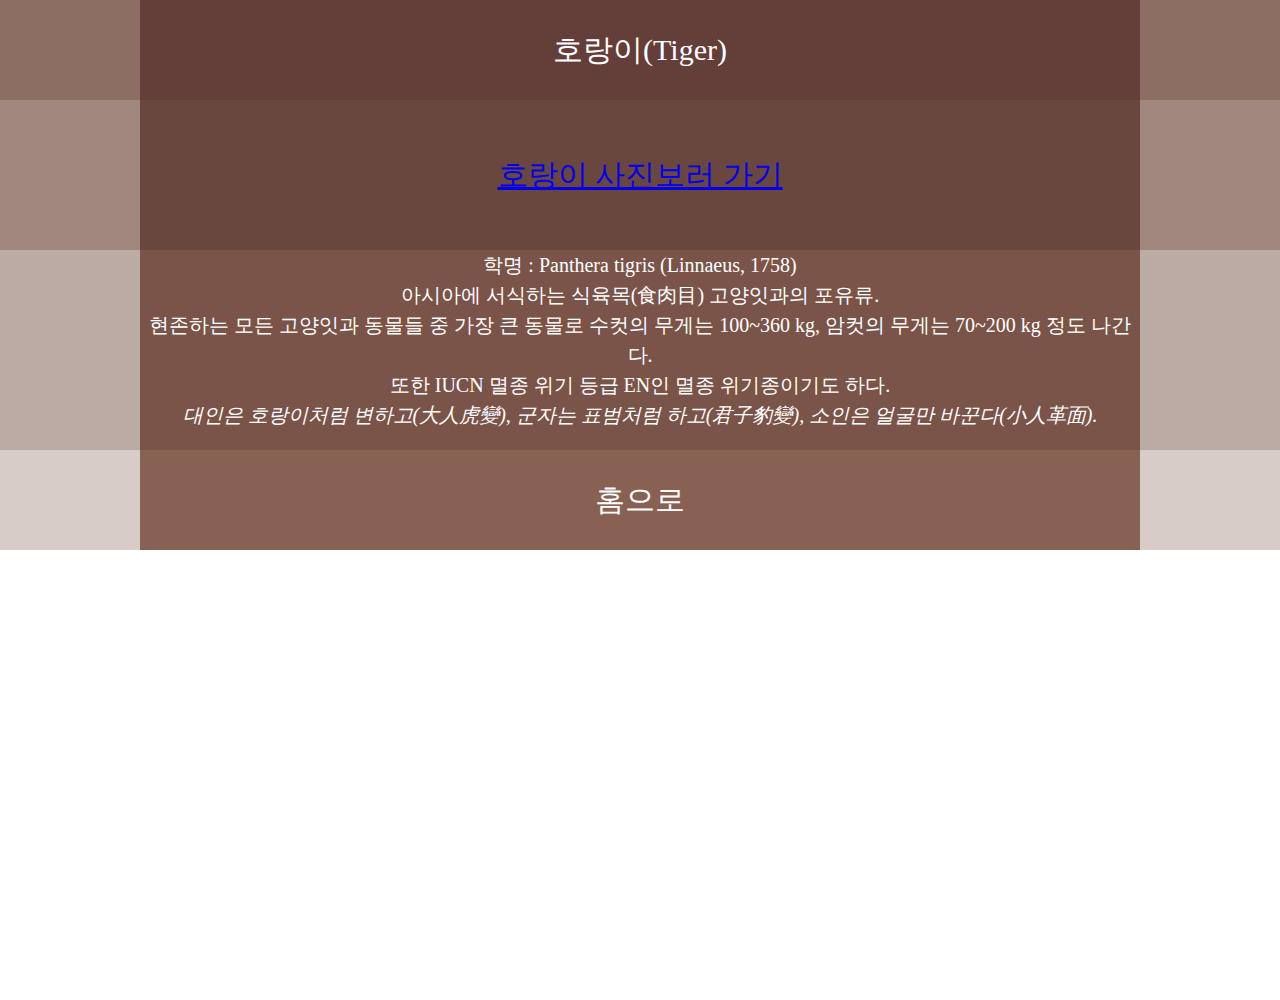
<file: web/html/tiger.html>
<!DOCTYPE html>
<html lang="en">
  <head>
    <meta charset="UTF-8" />
    <title>Tiger</title>
    <link rel="stylesheet" href="../css/tiger.css" />
  </head>
  <body>
    <div id="wrap">
      <div id="header-wrap">
        <div class="header-container">호랑이(Tiger)</div>
      </div>
      <div id="banner-wrap">
        <div class="banner-container">
          <a href="./tiger_picture.html">호랑이 사진보러 가기</a>
        </div>
      </div>
      <div id="content-wrap">
        <div class="content-container">
          <p>학명 : Panthera tigris (Linnaeus, 1758)</p>
          <p>아시아에 서식하는 식육목(食肉目) 고양잇과의 포유류.</p>
          <p>
            현존하는 모든 고양잇과 동물들 중 가장 큰 동물로 수컷의 무게는
            100~360 kg, 암컷의 무게는 70~200 kg 정도 나간다.
          </p>
          <p>또한 IUCN 멸종 위기 등급 EN인 멸종 위기종이기도 하다.</p>
          <p>
            <em
              >대인은 호랑이처럼 변하고(大人虎變), 군자는 표범처럼
              하고(君子豹變), 소인은 얼굴만 바꾼다(小人革面).</em
            >
          </p>
        </div>
      </div>
      <div id="footer-wrap">
        <div class="footer-container">홈으로</div>
      </div>
    </div>
  </body>
</html>
</file>
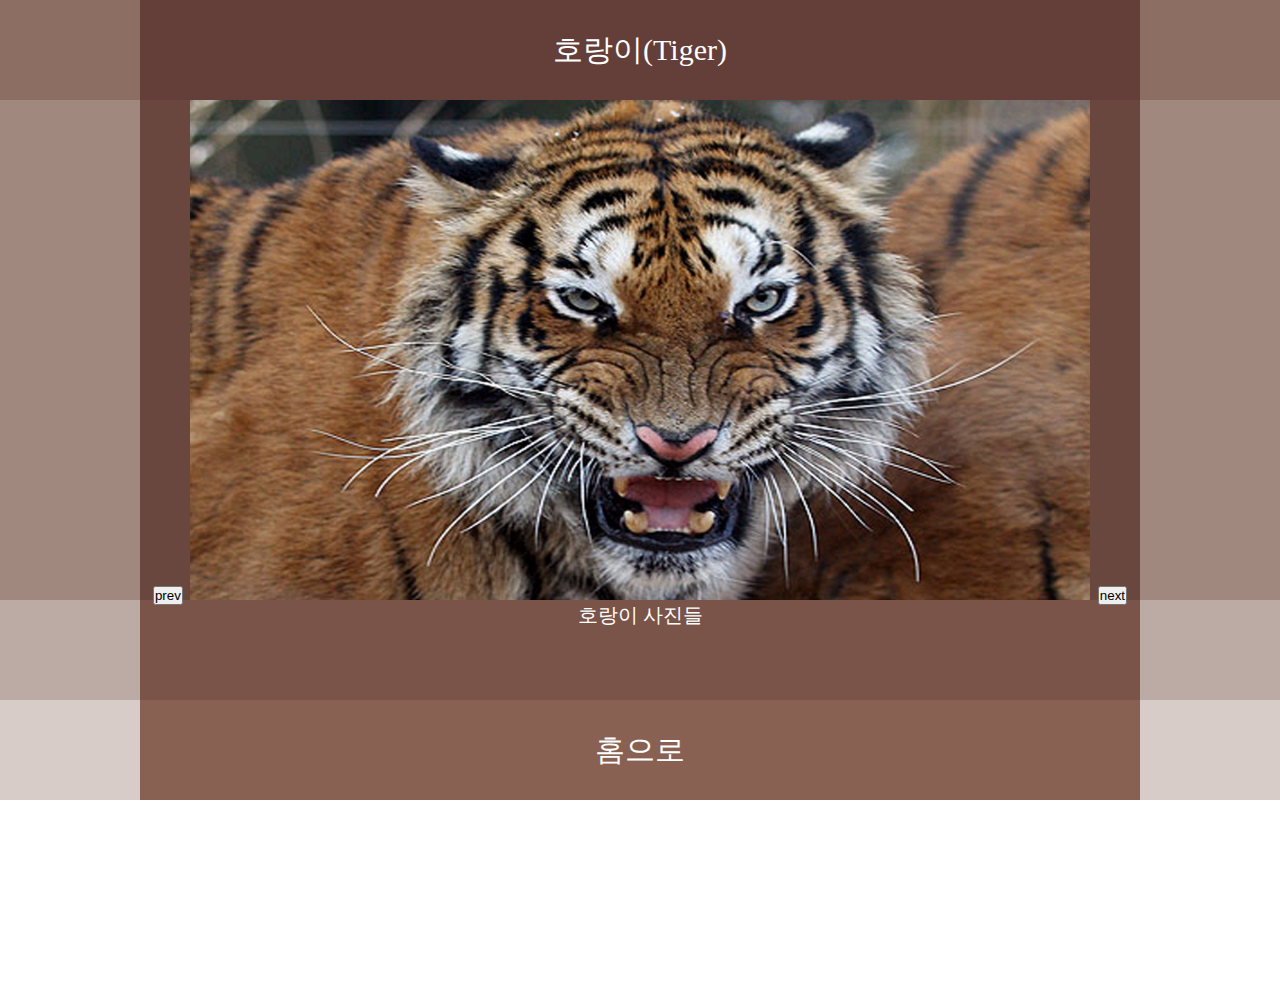
<file: web/html/tiger_picture.html>
<!DOCTYPE html>
<html lang="en">
  <head>
    <meta charset="UTF-8" />
    <title>Tiger Picture</title>
    <link rel="stylesheet" href="../css/tiger_picture.css" />
    <script defer src="../js/tiger.js" type="text/javascript"></script>
  </head>
  <body>
    <div id="wrap">
      <div id="header-wrap">
        <div class="header-container">호랑이(Tiger)</div>
      </div>
      <div id="banner-wrap">
        <div class="banner-container">
          <button id="prevBtn">prev</button>
          <img src="../image/tiger1.jpg" width="900px" height="500px" />
          <button id="nextBtn">next</button>
        </div>
      </div>
      <div id="content-wrap">
        <div class="content-container">호랑이 사진들</div>
      </div>
      <div id="footer-wrap">
        <div class="footer-container">홈으로</div>
      </div>
    </div>
  </body>
</html>
</file>
<file: web/css/elephant1.css>
body {
  background-color: grey;
}
.wrapper {
  width: 900px;
  margin: auto;
  display: flex;
  flex-direction: column;
  gap: 15px;
  background-color: white;
}

div.header {
  font-size: 40px;
  font-weight: bold;
}

span.header-en {
  font-size: 20px;
}

span.content-header {
  font-size: 20px;
}

a {
  font-size: 20px;
  text-decoration: none;
}
</file>
<file: web/css/elephant2.css>
body {
  background-color: grey;
}

div.wrapper {
  width: 800px;
  margin: auto;
  display: flex;
  justify-content: space-between;
  align-items: center;
  margin-top: 50px;
}

div.image {
  width: 600px;
  height: 600px;
  overflow: hidden;
  position: relative;
}

img.left {
  left: -600px;
}

img.center {
  left: 0px;
}

img.right {
  left: 600px;
}

img {
  position: absolute;
  top: 0;
  transition: all 0.5s;
}

button {
  font-size: 50px;
  font-weight: bold;
  border-radius: 50%;
  background-color: black;
  color: white;
}

a {
  font-size: 20px;
  text-decoration: none;
}
</file>
<file: web/css/otter.css>
@charset "UTF-8";


/* -------------설명페이지-------------------------------- */
/* 전체 레이아웃 */
.layout {
	background-color: pink;
	width: 1000px;
	margin: 0 auto;
}

.header {
	background-color: pink;
	height: 100px;
	text-align: center;
	
}

.leftside {
	/* background-color: pink; */
	width: 200px;
	margin: 0 auto;
	/* height: 600px; */
	float: left;
	font-family: 'IBM Plex Sans KR', sans-serif;
	font-size: 22px;
	text-align: center;
}

.content {
	background-color:#FAFAD2;
	width: 800px;
	margin: 0 auto;
	float: right;
	display: flex;
	flex-direction: column;
	align-items: center;
	
}

.footer {
	background-color: pink;
	height: 100px;
	clear: both;
}

/* 내용 */
.maintitle {
	font-family: 'Gugi', cursive;
	font-size: 50px;
}

.subtitle {
	text-align: center;
	font-family: 'Black Han Sans', sans-serif;
	font-size: 28px;
}

.contenttop {
	width: 600px;
	background-color: white; 
	
}

.contenttab {
	
}

.moveanimal {
	width: 180px;
	height: 40px;
	background-color: #FF607F;
	color: white;
	font-family: 'IBM Plex Sans KR', sans-serif;
	font-size: 22px;
	border-color: pink;
}


.move {
	width: 800px;
	text-align: right;
}

#infotab {
	border: 2px solid black;
	width: 500px;
	font-family: 'IBM Plex Sans KR', sans-serif;
	font-size: 16px;
}

#infotab td, th {
	border: 1px solid black;
	padding: 10px;
}

#td1 {
	width: 100px;
	text-align: center;
	font-size: 15px;
}


.contentinfo {
	text-align: center;
	
}

.info {
	width: 700px;
	text-align: left;
	font-family: 'IBM Plex Sans KR', sans-serif;
	font-size: 20px;
	padding-left: 20px;
	
}

/* 사진 */

.otter1 {
	width: 300px;
	 
	display: block;
	margin: auto;
}
.otter2 {
	width: 500px;
	height: 1037px;
	display: block;
	margin: auto;
}
.otter3 {
	width: 492px;
	height: 434px;
	display: block;
	margin: auto;
}
.otter4 {
	width: 600px;
	height: 400px;
	display: block;
	margin: auto;
}
.otter5 {
	width: 600px;
	height: 299px;
	display: block;
	margin: auto;
}
.otter6 {
	width: 600px;
	height: 642px;
	display: block;
	margin: auto;
}
.otter7 {
	width: 600px;
	height: 389px;
	display: block;
	margin: auto;
}


/* -------------사진페이지-------------------------------- */

.flex-container {
  margin: 10px;
  padding: 15px;
  border-radius: 5px;
  background: #FAFAD2;
  
  display: flex;
  justify-content: space-around;
}

#otterimg {
	width: 600px;
	height: 840px;
  margin: 10px;
  padding: 20px;
  color: #fff;
  text-align: center;
  border-radius: 5px;
  background: pink;
	}
	
.prevButton {
	margin: 10px;
  padding: 20px;
  color: #fff;
  text-align: center;
  border-radius: 5px;
  background: #FF6A89;
}

.nextButton {
	margin: 10px;
  padding: 20px;
  color: #fff;
  text-align: center;
  border-radius: 5px;
  background: #FF6A89;
}

/* -------------메인페이지-------------------------------- */
</file>
<file: web/css/main_panda.css>
@charset "UTF-8";
.wrapper{
  margin:  auto;
  display: flex;
  justify-content: center;
   align-items: center;
}

.images{
  position: relative;
  display: flex;
  width: 1000px;
  height: 800px;
}

button, button:active, button:focus{
  width: 180px; 
  height: 100px;
  background-color: pink;
  outline: none;
  border: none;
}

.previous{
  float: left;
}
.next{
  float: right;
}
</file>
<file: web/css/tiger.css>
* {
  margin: 0;
  padding: 0;
}
#wrap {
  width: 100%;
  height: 1000px;
  color: #fff;
  font-size: 30px;
  text-align: center;
}
#header-wrap {
  width: 100%;
  background-color: #8d6e63;
}
#banner-wrap {
  width: 100%;
  background-color: #a1887f;
}
#content-wrap {
  width: 100%;
  background-color: #bcaaa4;
}
#footer-wrap {
  width: 100%;
  background-color: #d7ccc8;
}
.header-container {
  width: 1000px;
  height: 100px;
  line-height: 100px;
  margin: 0 auto;
  background-color: #643e38;
}
.banner-container {
  width: 1000px;
  height: 150px;
  line-height: 150px;
  margin: 0 auto;
  background-color: #69463e;
}
.content-container {
  width: 1000px;
  height: 200px;
  line-height: 30px;
  font-size: 20px;
  margin: 0 auto;
  background-color: #7b5449;
}
.footer-container {
  width: 1000px;
  height: 100px;
  line-height: 100px;
  margin: 0 auto;
  background-color: #886153;
}
</file>
<file: web/css/tiger_picture.css>
* {
  margin: 0;
  padding: 0;
}
#wrap {
  width: 100%;
  height: 1000px;
  color: #fff;
  font-size: 30px;
  text-align: center;
}
#header-wrap {
  width: 100%;
  background-color: #8d6e63;
}
#banner-wrap {
  width: 100%;
  background-color: #a1887f;
}
#content-wrap {
  width: 100%;
  background-color: #bcaaa4;
}
#footer-wrap {
  width: 100%;
  background-color: #d7ccc8;
}
.header-container {
  width: 1000px;
  height: 100px;
  line-height: 100px;
  margin: 0 auto;
  background-color: #643e38;
}
.banner-container {
  width: 1000px;
  height: 500px;
  line-height: 500px;
  margin: 0 auto;
  background-color: #69463e;
}
.content-container {
  width: 1000px;
  height: 100px;
  line-height: 30px;
  font-size: 20px;
  margin: 0 auto;
  background-color: #7b5449;
}
.footer-container {
  width: 1000px;
  height: 100px;
  line-height: 100px;
  margin: 0 auto;
  background-color: #886153;
}
</file>
